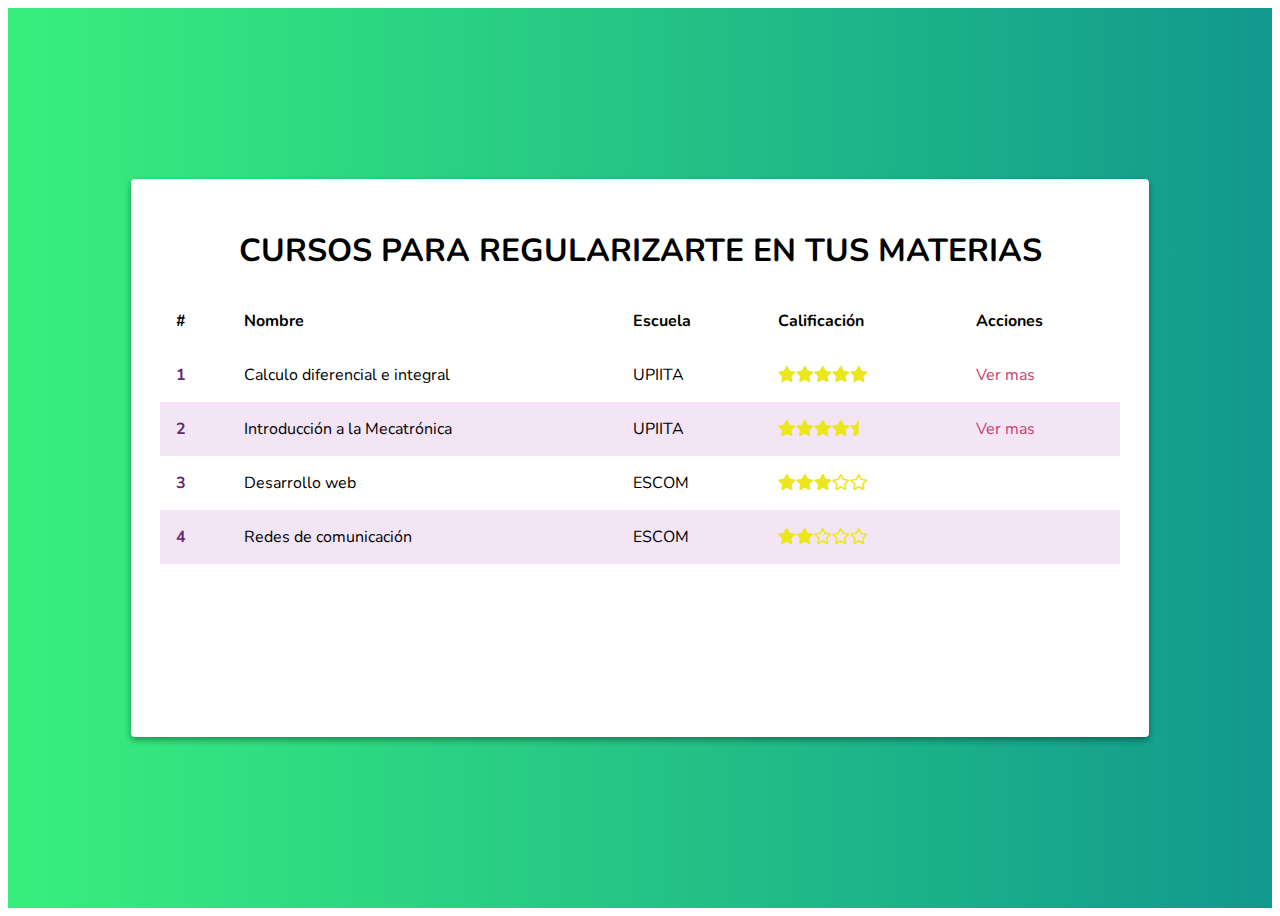
<file: boletines/index.html>
<!DOCTYPE html>
<html lang="es">
<head>
	<meta charset="utf-8">
	<meta name="viewport" content="width=device-width, initial-scale=1.0">
	<title>Cursos</title>
	<link rel="shortcut icon" href="assets/images/logo.jpg">
	<link href="https://fonts.googleapis.com/css2?family=Nunito:wght@300;400;700&display=swap" rel="stylesheet">
	<link rel="stylesheet" href="https://necolas.github.io/normalize.css/8.0.1/normalize.css">
	<link rel="stylesheet" href="./assets/css/main.css">
	<link rel="stylesheet" href="./font-awesome/css/all.min.css">
	<link rel="stylesheet" href="https://cdnjs.cloudflare.com/ajax/libs/animate.css/4.0.0/animate.min.css"/>
</head>
<body>
	<!-- crawlers, arañas, los scrappers -->
	<div class="container">
		<div class="content animate__animated animate__fadeInDown">
			<header>
				<h1 class="title">Cursos para regularizarte en tus materias</h1>
			</header>
			<table class="table">
				<thead>
					<th>#</th>
					<th>Nombre</th>
					<th>Escuela</th>
					<th>Calificación</th>
					<th>Acciones</th>
				</thead>
				<tbody>
					<tr>
						<td>1</td>
						<td>Calculo diferencial e integral</td>
						<td>UPIITA</td>
						<td><i class="fas fa-star"></i><i class="fas fa-star"></i><i class="fas fa-star"></i><i class="fas fa-star"></i><i class="fas fa-star"></i></td>
						<td>
							<a href="cursos/calculo.html">Ver mas</a>
						</td>
					</tr>
					<tr>
						<td>2</td>
						<td>Introducción a la Mecatrónica</td>
						<td>UPIITA</td>
						<td><i class="fas fa-star"></i><i class="fas fa-star"></i><i class="fas fa-star"></i><i class="fas fa-star"><i class="fas fa-star-half"></i></td>
						<td>
							<a href="cursos/calculo.html">Ver mas</a>
						</td>
					</tr>
					<tr>
						<td>3</td>
						<td>Desarrollo web</td>
						<td>ESCOM</td>
						<td><i class="fas fa-star"></i><i class="fas fa-star"></i><i class="fas fa-star"></i><i class="far fa-star"><i class="far fa-star"></td>
						<td></td>
					</tr>
					<tr>
						<td>4</td>
						<td>Redes de comunicación</td>
						<td>ESCOM</td>
						<td><i class="fas fa-star"></i><i class="fas fa-star"></i><i class="far fa-star"><i class="far fa-star"><i class="far fa-star"></td>
						<td></td>
					</tr>
				</tbody>
			</table>
		</div>
	</div>
	<script src="assets/scripts/main.js"></script>
</body>
</html>
</file>
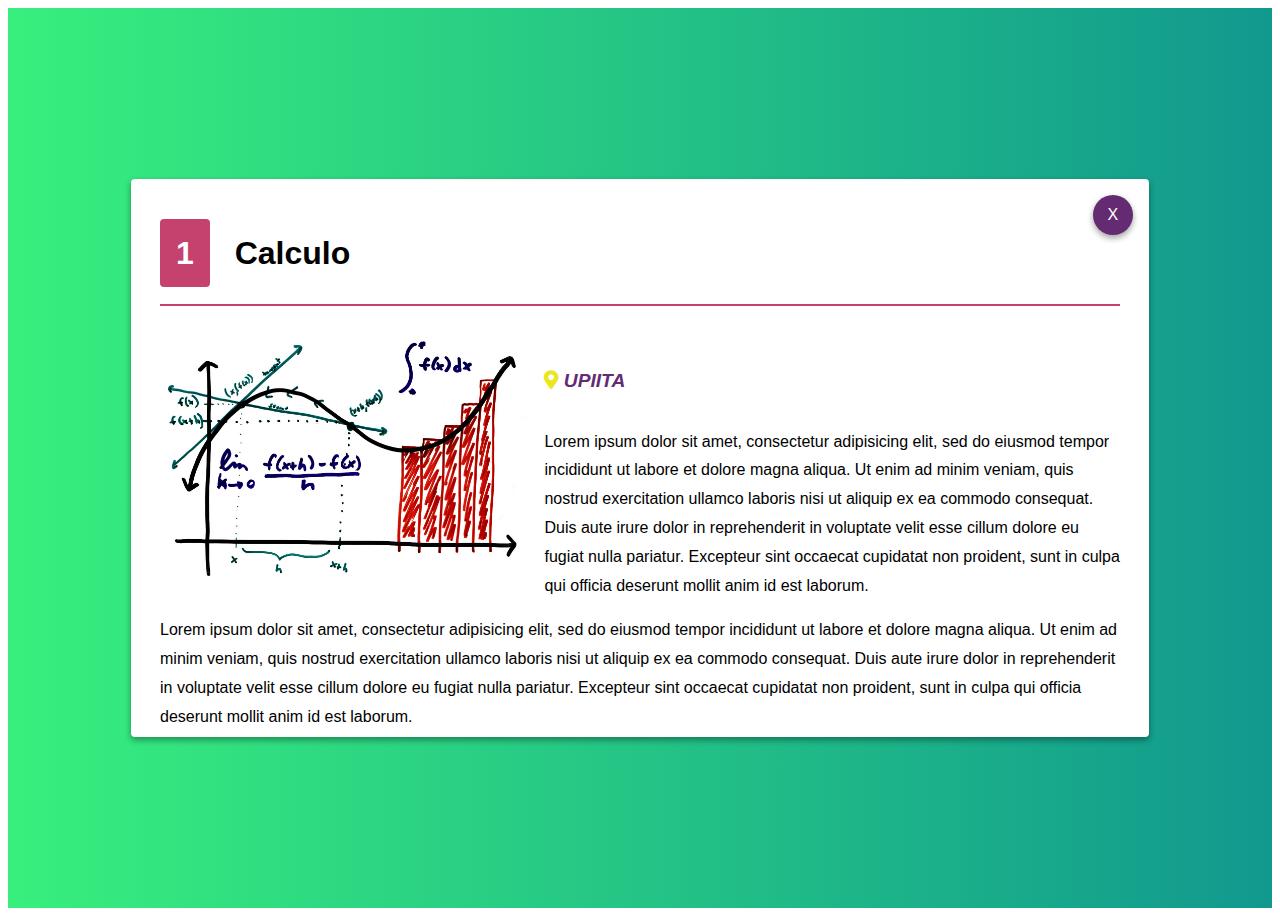
<file: boletines/cursos/calculo.html>
<!DOCTYPE html>
<html lang="es">
<head>
	<meta charset="utf-8">
	<meta name="viewport" content="width=device-width, initial-scale=1.0">
	<title>Calculo diferencial e integral</title>
	<link rel="stylesheet" href="https://necolas.github.io/normalize.css/8.0.1/normalize.css">
	<link rel="stylesheet" href="../assets/css/main.css">
	<link rel="stylesheet" href="../font-awesome/css/all.min.css">
	<link rel="stylesheet" href="https://cdnjs.cloudflare.com/ajax/libs/animate.css/4.0.0/animate.min.css"/>
</head>
<body>
	<!-- crawlers, arañas, los scrappers -->
	<div class="container">
		<div class="content animate__animated animate__fadeInDown">
			<div class="actions">
				<a href="../index.html" class="close">
					<span>X</span>
				</a>
			</div>
			<header>
				<h2 class="title-item">
					<span class="position">1</span>
					Calculo
				</h2>
				<section>
					<img class="main-image" src="../assets/images/calculo.png" alt="Calculo diferencial e integral">
					<div class="text">
						<address class="address">
							<p><i class="fas fa-map-marker-alt"></i> UPIITA</p>
						</address>
						<p class="paragraph">Lorem ipsum dolor sit amet, consectetur adipisicing elit, sed do eiusmod tempor incididunt ut labore et dolore magna aliqua. Ut enim ad minim veniam, quis nostrud exercitation ullamco laboris nisi ut aliquip ex ea commodo consequat. Duis aute irure dolor in reprehenderit in voluptate velit esse cillum dolore eu fugiat nulla pariatur. Excepteur sint occaecat cupidatat non proident, sunt in culpa qui officia deserunt mollit anim id est laborum.</p>
						<p class="paragraph">Lorem ipsum dolor sit amet, consectetur adipisicing elit, sed do eiusmod tempor incididunt ut labore et dolore magna aliqua. Ut enim ad minim veniam, quis nostrud exercitation ullamco laboris nisi ut aliquip ex ea commodo consequat. Duis aute irure dolor in reprehenderit in voluptate velit esse cillum dolore eu fugiat nulla pariatur. Excepteur sint occaecat cupidatat non proident, sunt in culpa qui officia deserunt mollit anim id est laborum.</p>
					</div>
				</section>
			</header>
		</div>
	</div>
	<script src="../assets/scripts/main.js"></script>
</body>
</html>
</file>
<file: boletines/assets/css/main.css>
/*
Amarillo: #ECE61E;
Rosa: #C6426E
Morado: #642B73
Negro: #999
Gris: #f5f5f5
Morado tenue: #f3e5f5;
*/

.container{
	background: #11998e;
    background: -webkit-linear-gradient(to right, #38ef7d, #11998e);
    background: linear-gradient(to right, #38ef7d, #11998e);
    height: 100vh;
    display: flex;
    align-items: center;
    justify-content: center;
}

html{
	font-family: 'Nunito', sans-serif;
}

a{
	text-decoration: none;
	color: #C6426E;
}

img{
	max-width: 100%;
}

a:hover{
	opacity: 0.6;
}

.title{
	text-transform: uppercase;
	text-align: center;
}

.paragraph{
	line-height: 1.8em;
	font-weight: 300;
}

.content{
	max-width: 960px;
	width: 100%;
	height: 80vh;
	background-color: white;
	box-shadow: 0 3px 6px rgba(0,0,0,0.16), 0 3px 6px rgba(0,0,0,0.23);
	border-radius: 4px;
	position: relative;
	overflow: scroll;
}

.content{
		padding: 1em;
	}
td{
	display: block;
	width: 100%;
}
td:nth-of-type(1){
	font-size: 1.5em;
	font-weight: bold;
	color: #642B73;
}
th{
	display: none;
}

.actions{
	position: absolute;
	top: 1em;
	right: 1em;
}

.close{
	height: 40px;
	width: 40px;
	color: white;
	border-radius: 50%;
	background-color: #642B73;
	display: inline-block;
	box-shadow: 0 3px 6px rgba(0,0,0,0.16), 0 3px 6px rgba(0,0,0,0.23);
	font-weight: 300;
	cursor: pointer;
	display: flex;
	align-items: center;
	justify-content: center;
}

i{
	color: #ECE61E;
}

.table{
	width: 100%;
	border-spacing: 0;
}

.table td, .table th{
	padding: 1em;
	text-align: left;
}

.table tr:nth-child(even){background-color: #f3e5f5}

.title-item{
	/*border-bottom-style: solid;
	border-width: 2px;
	border-color: #C6426E;*/
	font-size: 2em;
	border-bottom: solid 2px #C6426E;
	padding-bottom: 1em;
}

.position{
	background-color: #C6426E;
	color: white;
	padding: 0.5em;
	border-radius: 4px;
	margin-right: 0.5em;
}

.address{
	font-weight: bold;
	color: #642B73;
	font-size: 1.2em;
	margin-top: 1em;
	display: inline-block;
}

.main-image{
	float: left;
	margin-right: 1em;
	height: 250px;
}

@media (min-width: 900px){
	th{
		display: table-cell;
	}
	td{
		width: auto;
		display: table-cell;
	}
	td:nth-of-type(1){
		font-size: 1em;
	}
	.content{
		padding: 1.8em;
		overflow: hidden;
	}
}

@media (min-height: 550px) {
	.content{
		height: 500px;
	}
}
</file>
